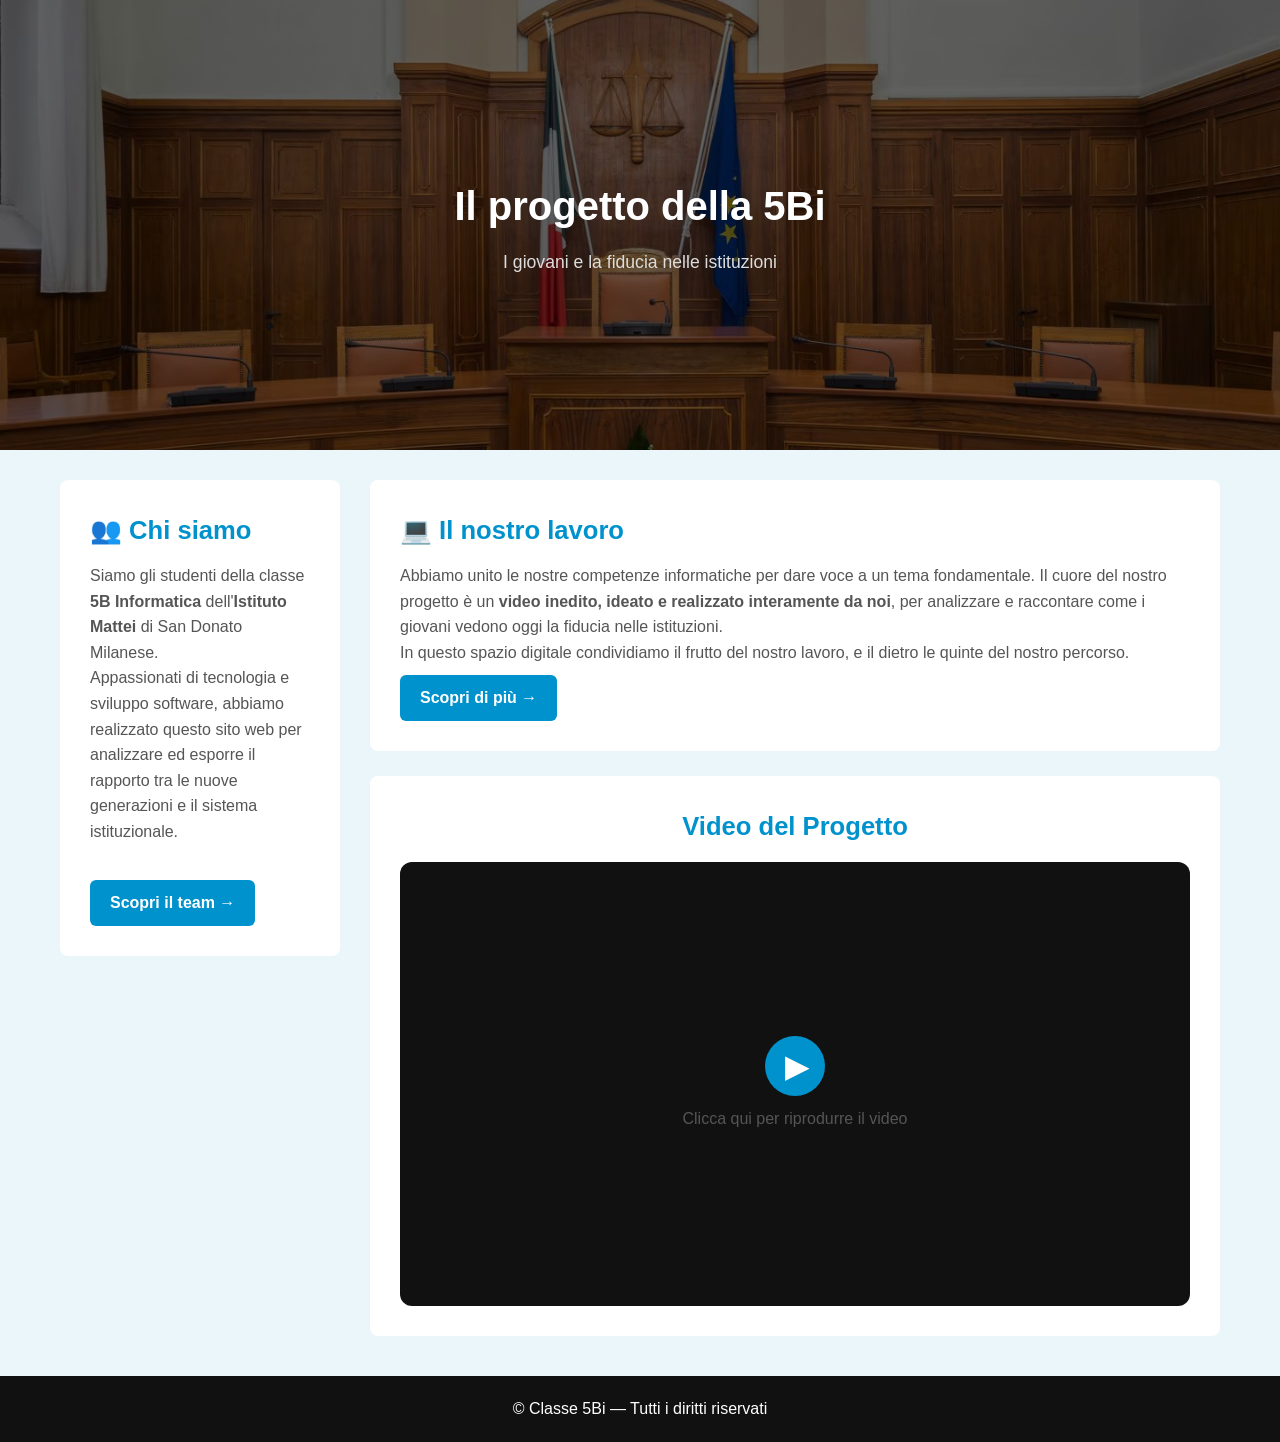
<file: index.html>
<!DOCTYPE html>
<html lang="it">
<head>
    <meta charset="UTF-8">
    <meta name="viewport" content="width=device-width, initial-scale=1.0">
    <title>Il progetto della 5Bi</title>
    <link rel="stylesheet" href="style.css">
</head>
<body>

    <header class="hero">
        <div class="hero-text">
            <h1>Il progetto della 5Bi</h1>
            <p>I giovani e la fiducia nelle istituzioni</p>
        </div>
    </header>

    <main class="full-width">
        
        <div class="main-container">
            
            <aside class="sidebar">
                <section class="card">
                    <h2>👥 Chi siamo</h2>
                    <p>
                        Siamo gli studenti della classe <strong>5B Informatica</strong> dell'<strong>Istituto Mattei</strong> di San Donato Milanese. <br>
                        Appassionati di tecnologia e sviluppo software, abbiamo realizzato questo sito web per analizzare ed esporre il rapporto tra le nuove generazioni e il sistema istituzionale.<br><br>
                    </p>
                    <a href="chiSiamo.html" class="btn">Scopri il team &rarr;</a>
                </section>
            </aside>

            <div class="body-area">
                
                <section class="card">
                    <h2>💻 Il nostro lavoro</h2>
                    <p>
                        Abbiamo unito le nostre competenze informatiche per dare voce a un tema fondamentale. Il cuore del nostro progetto è un <strong>video inedito, ideato e realizzato interamente da noi</strong>, per analizzare e raccontare come i giovani vedono oggi la fiducia nelle istituzioni.
                    </p>
                    <p>
                        In questo spazio digitale condividiamo il frutto del nostro lavoro, e il dietro le quinte del nostro percorso.
                    </p>
                    <a href="fasiLavoro.html" class="btn">Scopri di più &rarr;</a>
                </section>

                <section class="card video-section">
                    <h2>Video del Progetto</h2>
                    <div class="video-box">
                        <div id="video-placeholder" onclick="caricaVideo()">
                            <div class="play-icon">▶</div>
                            <p>Clicca qui per riprodurre il video</p>
                        </div>
                        
                        <iframe 
                            id="mioVideo" 
                            data-src="https://drive.google.com/file/d/1Ix3oS7qknvCsA0sabIJPM_b3xuTkf8W9/preview" 
                            title="Video del progetto"
                            allowfullscreen>
                        </iframe>
                    </div>
                </section>

            </div>
            
        </div>

    </main>

    <footer>
        <p>&copy; Classe 5Bi — Tutti i diritti riservati</p>
    </footer>

    <script src="script.js"></script>
</body>
</html>
</file>
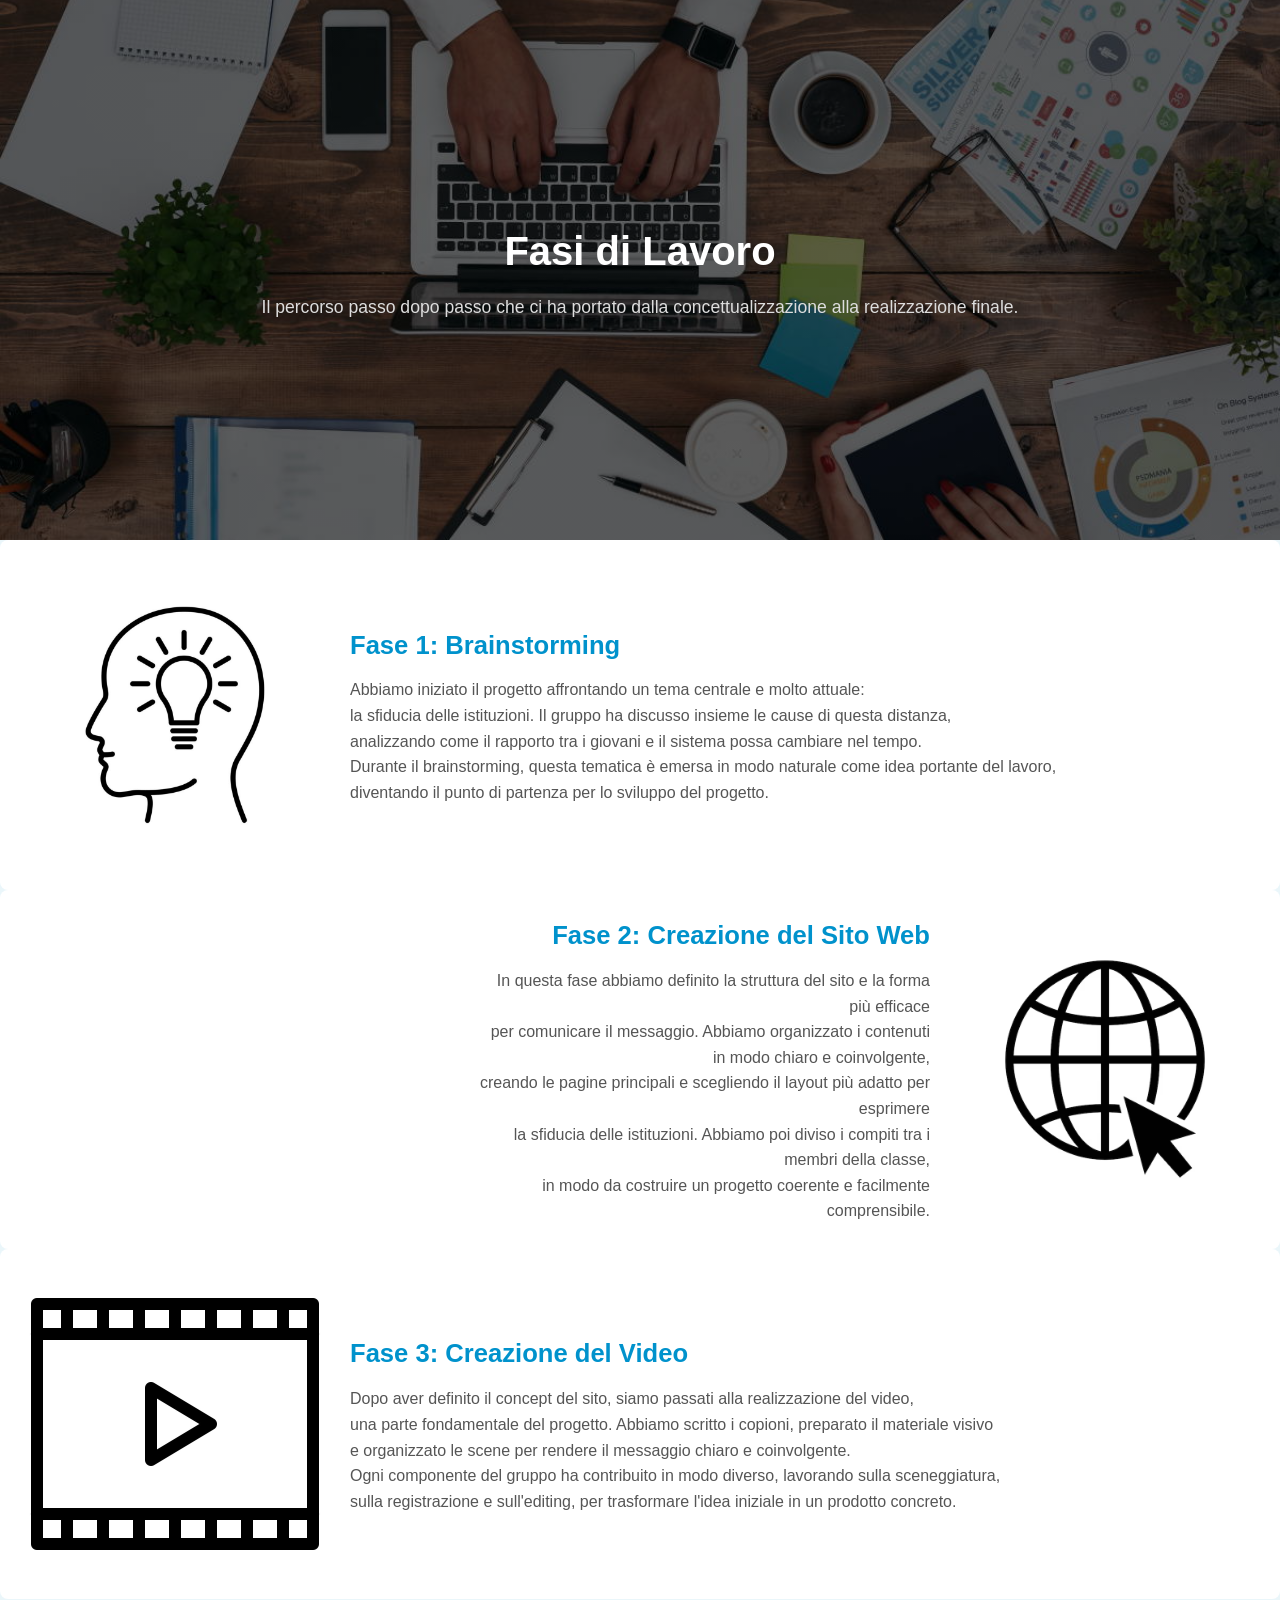
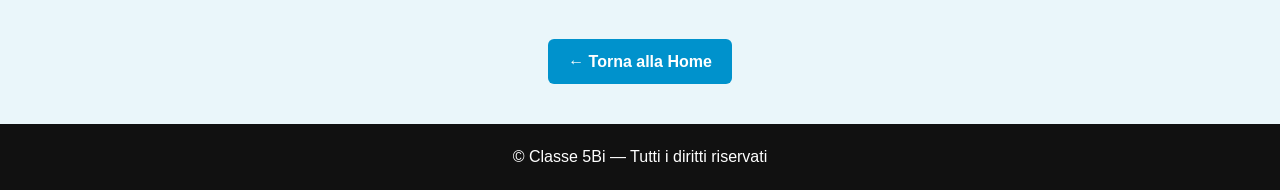
<file: fasiLavoro.html>
<!DOCTYPE html>
<html lang="it">
<head>
    <meta charset="UTF-8">
    <meta name="viewport" content="width=device-width, initial-scale=1.0">
    <title>Fasi del Lavoro - Progetto 5Bi</title>
    <link rel="stylesheet" href="style.css">
</head>
<body>

    <header class="hero hero-fasilavoro">
        <div class="hero-text">
            <h1>Fasi di Lavoro</h1>
            <p>Il percorso passo dopo passo che ci ha portato dalla concettualizzazione alla realizzazione finale.</p>
        </div>
    </header>

    <main class="full-width">

        <section class="card feature-card">
            <img src="galleria/brainstormingIcona.jpg" alt="Foto Pianificazione">
            <div class="feature-text">
                <h2>Fase 1: Brainstorming</h2>
                <p>
                    Abbiamo iniziato il progetto affrontando un tema centrale e molto attuale:<br>
                    la sfiducia delle istituzioni. Il gruppo ha discusso insieme le cause di questa distanza,<br>
                    analizzando come il rapporto tra i giovani e il sistema possa cambiare nel tempo.<br>
                    Durante il brainstorming, questa tematica è emersa in modo naturale come idea portante del lavoro,<br>
                    diventando il punto di partenza per lo sviluppo del progetto.
                </p>
            </div>
        </section>

        <section class="card feature-card">
            <div class="feature-text" style="margin-left: 450px; text-align: right;">
                <h2>Fase 2: Creazione del Sito Web</h2>
                <p>
                    In questa fase abbiamo definito la struttura del sito e la forma più efficace<br>
                    per comunicare il messaggio. Abbiamo organizzato i contenuti in modo chiaro e coinvolgente,<br>
                    creando le pagine principali e scegliendo il layout più adatto per esprimere<br>
                    la sfiducia delle istituzioni. Abbiamo poi diviso i compiti tra i membri della classe,<br>
                    in modo da costruire un progetto coerente e facilmente comprensibile.
                </p>
            </div>
            <img src="galleria/iconaSitoWeb.avif" alt="Foto Progettazione e Mockup">
        </section>

        <section class="card feature-card">
            <img src="galleria/videoIcona.jpg" alt="Foto Sviluppo del Codice">
            <div class="feature-text">
                <h2>Fase 3: Creazione del Video</h2>
                <p>
                    Dopo aver definito il concept del sito, siamo passati alla realizzazione del video,<br>
                    una parte fondamentale del progetto. Abbiamo scritto i copioni, preparato il materiale visivo<br>
                    e organizzato le scene per rendere il messaggio chiaro e coinvolgente.<br>
                    Ogni componente del gruppo ha contribuito in modo diverso, lavorando sulla sceneggiatura,<br>
                    sulla registrazione e sull'editing, per trasformare l'idea iniziale in un prodotto concreto.
                </p>
            </div>
        </section>

        <div style="text-align: center; margin: 30px 0;">
            <a href="index.html" class="btn">&larr; Torna alla Home</a>
        </div>

    </main>

    <footer>
        <p>&copy; Classe 5Bi — Tutti i diritti riservati</p>
    </footer>

</body>
</html>
</file>
<file: style.css>
/*hero*/
* { 
  margin: 0; 
  padding: 0; 
  box-sizing: border-box; 
  font-family: Arial, sans-serif;
}

body { 
  background-color: #0092cc15; 
  color: #222; 
  line-height: 1.6;
}

.hero { 
  width: 100%; 
  min-height: 50vh; 
  background: linear-gradient(rgba(0,0,0,0.6), rgba(0,0,0,0.6)), url('galleria/tribunale.avif') center bottom 25%/cover no-repeat; 
  display: flex; 
  justify-content: center; 
  align-items: center; 
  text-align: center; 
  color: #fff; 
  padding: 40px 20px;
}

.hero-chisiamo { 
  min-height: 60vh; 
  background: linear-gradient(rgba(0,0,0,0.6), rgba(0,0,0,0.6)), url('galleria/mattei.jpg') bottom/cover no-repeat;
}

.hero-fasilavoro { 
  min-height: 60vh; 
  background: linear-gradient(rgba(0,0,0,0.6), rgba(0,0,0,0.6)), url('galleria/fasiLavoro.jpg') center/cover no-repeat;
}

.hero-text h1 { 
  font-size: 2.5rem; 
  margin-bottom: 10px;
}

.hero-text p { 
  font-size: 1.1rem; 
  color: #ddd;
}

.full-width { 
  width: 100%;
}

.main-container {
  display: flex;
  max-width: 1200px;
  margin: 30px auto;
  padding: 0 20px;
  gap: 30px;
}

.sidebar {
  width: 280px;
  flex-shrink: 0;
  display: flex;
  flex-direction: column;
  gap: 20px;
}

.body-area {
  flex: 1;
  display: flex;
  flex-direction: column;
  gap: 25px;
}

.card { 
  background: #fff; 
  width: 100%; 
  padding: 30px; 
  border-radius: 8px;
  transition: transform 0.3s ease, box-shadow 0.3s ease;
}

.card:hover {
  transform: translateY(-3px);
}

.card h2 { 
  color: #0092cc; 
  margin-bottom: 12px;
  font-size: 1.6rem;
}

.card p { 
  font-size: 1rem; 
  color: #555;
}

.dual-section { 
  display: grid;
  grid-template-columns: 1fr 1fr;
  gap: 20px;
}

.dual-block { 
  display: flex; 
  flex-direction: column; 
  gap: 12px; 
  background: #fff;
  padding: 20px;
  border-radius: 8px;
}

.dual-block img { 
  width: 100%;
  height: 160px; 
  object-fit: cover; 
  border-radius: 6px; 
}

.text-right { 
  text-align: left; 
}

.feature-card { 
  display: flex; 
  gap: 25px;
  background: #fff;
  padding: 25px;
  border-radius: 8px;
  align-items: center;
}

.feature-card img { 
  width: 300px; 
  height: 300px; 
  object-fit: cover; 
  border-radius: 8px;
  flex-shrink: 0;
}

.feature-text { 
  flex: 1;
}

.chisiamo-container {
  max-width: 1200px;
  margin: 30px auto;
  padding: 0 20px;
}

.team-grid {
  display: grid;
  grid-template-columns: repeat(2, 1fr);
  gap: 20px;
  margin-bottom: 30px;
}

.team-card {
  display: flex;
  flex-direction: row;
  align-items: center;
  gap: 20px;
  padding: 20px;
  border-radius: 0;
  box-shadow: 0 2px 8px rgba(0, 0, 0, 0.05);
}

.team-card img {
  width: 130px;
  height: 130px;
  object-fit: cover;
  border-radius: 0;
  flex-shrink: 0;
}

.btn { 
  display: inline-block; 
  padding: 10px 20px; 
  background-color: #0092cc; 
  color: #fff; 
  text-decoration: none; 
  border-radius: 6px; 
  font-weight: bold; 
  margin-top: 10px;
  transition: background-color 0.2s ease;
}

.btn:hover { 
  background-color: #035d81; 
}

.video-section { 
  text-align: center;
}

.video-box { 
  width: 100%; 
  aspect-ratio: 16 / 9; 
  background-color: #111; 
  margin-top: 15px;
  border-radius: 12px; 
  overflow: hidden; 
  position: relative;
}

.video-box iframe {
  width: 100%;
  height: 100%;
  border: none;
  position: absolute;
  top: 0;
  left: 0;
  display: none;
}

#video-placeholder { 
  width: 100%; 
  height: 100%; 
  display: flex; 
  flex-direction: column; 
  justify-content: center; 
  align-items: center; 
  color: #fff; 
  cursor: pointer;
  position: absolute;
  top: 0;
  left: 0;
  z-index: 2;
}

.play-icon { 
  font-size: 2rem; 
  background: #0092cc; 
  width: 60px; 
  height: 60px; 
  line-height: 60px; 
  border-radius: 50%; 
  margin-bottom: 10px; 
  padding-left: 4px;
}

footer { 
  text-align: center; 
  padding: 20px; 
  background-color: #111; 
  color: #fff; 
  margin-top: 40px;
}

@media (max-width: 900px) { 
  .main-container {
    flex-direction: column;
    gap: 20px;
  }

  .sidebar {
    width: 100%;
  }

  .dual-section { 
    grid-template-columns: 1fr; 
  } 
  
  .feature-card { 
    flex-direction: column;
    text-align: center;
  }
}
</file>
